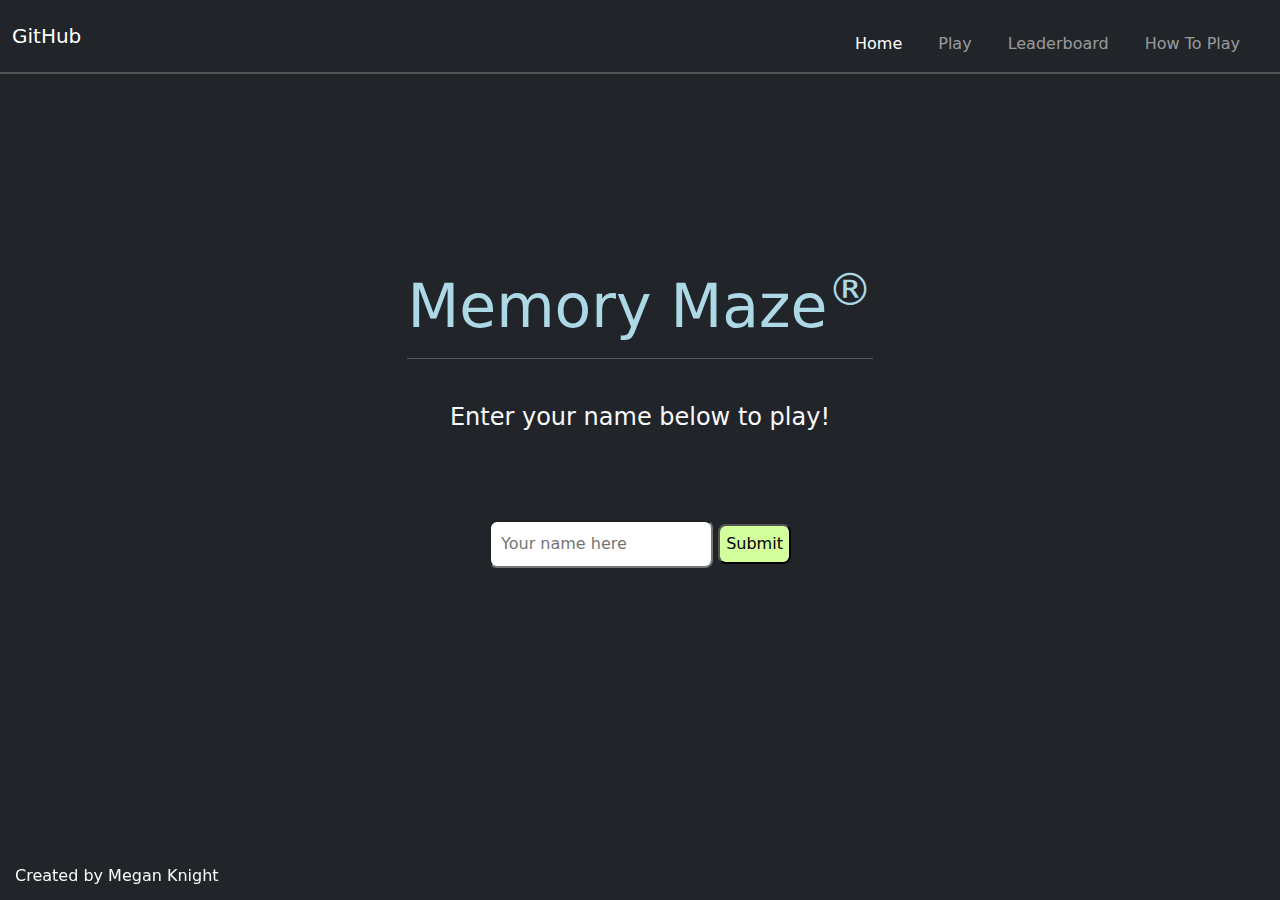
<file: index.html>
<!-- Login page -->

<!DOCTYPE html>
<html lang="en">
    <head>
        <meta charset="UTF-8">
        <meta name="viewport" content="width=device-width, initial-scale=1.0">
        <title>Memory Maze CSS</title>
        <link rel="icon" href="MMLogo.ico" />

        <script src = "index.js"></script>
        <link rel="stylesheet" href="main.css" />
<!-- Bootstrap CSS  -->

        <link 
            href="https://cdn.jsdelivr.net/npm/bootstrap@5.3.3/dist/css/bootstrap.min.css" 
            rel="stylesheet" 
            integrity="sha384-QWTKZyjpPEjISv5WaRU9OFeRpok6YctnYmDr5pNlyT2bRjXh0JMhjY6hW+ALEwIH"
            crossorigin="anonymous"
        />
    </head>
    <body class="bg-dark text-light">
        <header> 
            <h1 class="title-color header-title">Memory Maze<sup>&reg;</sup></h1>
            <nav class="navbar navbar-expand-lg navbar-dark bg-dark fixed-top">
                <div class="container-fluid">
                    <a class="navbar-brand" href="https://github.com/knightm400/startup.git">GitHub</a>
                        <menu class="navbar-nav"> 
                            <li class="nav-item">
                                <a class="nav-link active" href="index.html">Home</a>
                            </li>
                            <li class="nav-item">
                                <a class="nav-link" href="gameplay.html">Play</a>
                            </li>
                            <li class="nav-item">
                                <a class="nav-link" href="leaderboard.html">Leaderboard</a>
                            </li>
                            <li class="nav-item">
                                <a class="nav-link" href="tutorial.html">How To Play</a>
                            </li>
                        </menu>
                    </nav>
                </div>
            </nav>
            <hr />
            <br />
        </header>


        <main class="container-fluid text-center">
            <p class="intro-text">Enter your name below to play!</p> 
            <br />
            <form method="get" action="gameplay.html">
                <input type="text" id="name" name="playerName" class="name-input" placeholder="Your name here" />
                <button type="submit" class="submit-btn" onclick="login()">Submit</button>
            </form>
        </main>


        <footer class="author-info">
            <br />
            <span class="text-reset">Created by Megan Knight</span>
        </footer>
    </body>
</html>
</file>
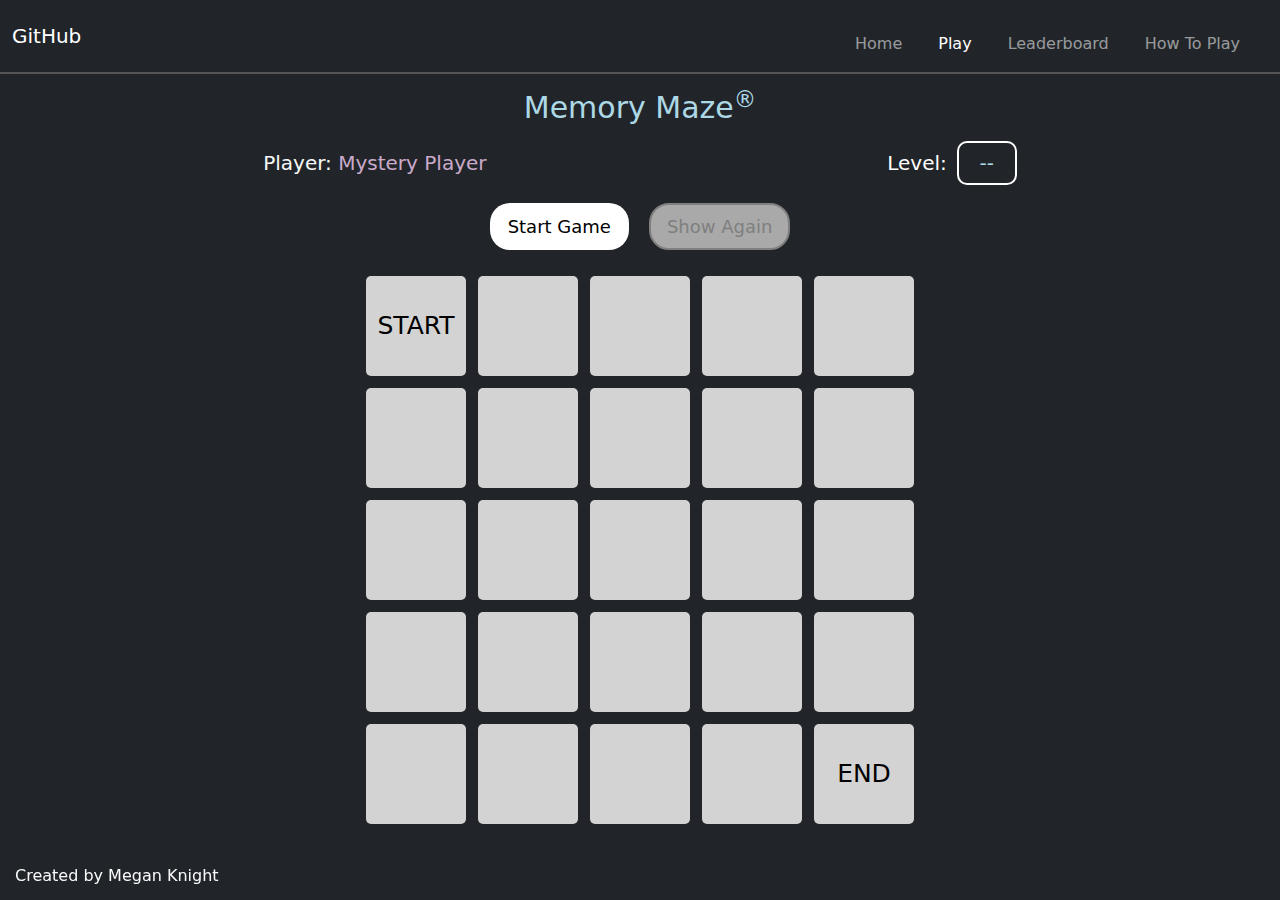
<file: gameplay.html>
<!DOCTYPE html>
<html lang="en">
    <head>
        <meta charset="UTF-8">
        <meta name="viewport" content="width=device-width, initial-scale=1.0">
        <title>Memory Maze</title>
        <link rel="icon" href="MMLogo.ico" />
        <link rel="stylesheet" href="main.css" />
        <link rel="stylesheet" href="gameplay.css"/>
<!-- Bootstrap CSS  -->
        <link 
            href="https://cdn.jsdelivr.net/npm/bootstrap@5.3.3/dist/css/bootstrap.min.css" 
            rel="stylesheet" 
            integrity="sha384-QWTKZyjpPEjISv5WaRU9OFeRpok6YctnYmDr5pNlyT2bRjXh0JMhjY6hW+ALEwIH"
            crossorigin="anonymous"
        />
    </head>

    <body class="bg-dark text-light">
        <header> 
            <nav class="navbar navbar-expand-lg navbar-dark bg-dark fixed-top">
                <div class="container-fluid">
                    <a class="navbar-brand" href="https://github.com/knightm400/startup.git">GitHub</a>
                        <menu class="navbar-nav"> 
                            <li class="nav-item">
                                <a class="nav-link" href="index.html">Home</a>
                            </li>
                            <li class="nav-item">
                                <a class="nav-link active" href="gameplay.html">Play</a>
                            </li>
                            <li class="nav-item">
                                <a class="nav-link" href="leaderboard.html">Leaderboard</a>
                            </li>
                            <li class="nav-item">
                                <a class="nav-link" href="tutorial.html">How To Play</a>
                            </li>
                        </menu>
                    </nav>
                </div>
            </nav>
            <br />

            <h1 class="title-color header-title">Memory Maze<sup>&reg;</sup></h1>
        </header>

        <main class ="container-fluid text-left">
            <!-- This will be updated later to provide the actual player name the user inputs. -->
            <div class="main-info">
                <div class="players">
                    Player:
                    <span class="player-color player-name">Mystery player</span>
                </div>

            <!-- This shows the level of the game the player has reached. -->
                <div class="level">
                    <label for="count">Level:</label>
                    <input type="text" id="count" value="--" readonly />
                </div>
            </div>

            <!-- These buttons starts the game and shows the sequence again. It will immediately show the sequence for Level 1. -->
            <div class="game-buttons">
                <button>Start Game</button>
                <button>Show Again</button>
            </div>

            <!-- This is going to be my grid. I will later customize it with CSS to look better. -->
            <table>
                <tr>
                    <td><button id ="button-0">START</button></td>
                    <td><button id ="button-1"></button></td>
                    <td><button id ="button-2"></button></td>
                    <td><button id ="button-3"></button></td>
                    <td><button id ="button-4"></button></td>
                </tr>
                <tr>
                    <td><button id ="button-5"></button></td>
                    <td><button id ="button-6"></button></td>
                    <td><button id ="button-7"></button></td>
                    <td><button id ="button-8"></button></td>
                    <td><button id ="button-9"></button></td>
                </tr>
                <tr>
                    <td><button id ="button-10"></button></td>
                    <td><button id ="button-11"></button></td>
                    <td><button id ="button-12"></button></td>
                    <td><button id ="button-13"></button></td>
                    <td><button id ="button-14"></button></td>
                </tr>
                <tr>
                    <td><button id ="button-15"></button></td>
                    <td><button id ="button-16"></button></td>
                    <td><button id ="button-17"></button></td>
                    <td><button id ="button-18"></button></td>
                    <td><button id ="button-29"></button></td>
                </tr>
                <tr>
                    <td><button id ="button-20"></button></td>
                    <td><button id ="button-21"></button></td>
                    <td><button id ="button-22"></button></td>
                    <td><button id ="button-23"></button></td>
                    <td><button id ="button-24">END</button></td>
                </tr>
            </table>
            <br />

        </main>

        <footer class="author-info">
            <br />
            <span class="text-reset">Created by Megan Knight</span>
        </footer>
        <script src="gameplay.js"></script>
    </body>
</html>
</file>
<file: main.css>
body, html {
    height: 100%;
    margin: 0;
}

body {
    display: flex;
    flex-direction: column;
    justify-content: flex-start;
    align-items: center;
    text-align: center;
    padding-top: 30vh;
}

menu {
    flex:1;
    display: flex;
    flex-direction:row !important;
    list-style: none;
    justify-content: flex-end;
}

.navbar {
    border-bottom: 2px solid #555
}

.navbar-nav {
    display: flex;
    justify-content: flex-end
}

.nav-link {
    margin-right: 20px;
    color: #fff;
}

.navbar .nav-link:hover {
    color: #ADD8E6;
    text-decoration: none;
}

.nav-link.active, .nav-link.active:hover {
    color: #FFF;
    text-decoration: none;
}

.header-title {
    font-size: 60px;
}

.title-color {
    color: #ADD8E6
}

.intro-text {
    font-size: 24px;
    padding-bottom: 5vh;
}

.name-input {
    border-radius: 8px;
    padding: 10px;
}

.submit-btn {
    color: #000000;
    border-radius: 8px;
    padding:6px;
    background-color: #D4FF9D
}

.author-info {
    position: fixed;
    left: 5px;
    bottom: 2px;
    padding: 10px;
}

@media (max-width: 600px) {
    body {
        padding-top: 30vh;
    }
    menu {
        flex-direction: column; 
        align-items: center;
        padding: 0;
        margin: 0;
    }

    .navbar-nav {
        flex-direction: column; 
    }

    .nav-link {
        margin-top: 0;
        margin-bottom: 0;
        padding: 5px0;
    }

    .header-title {
        font-size: 40px; 
    }

    .intro-text {
        font-size: 20px; 
    }
}
</file>
<file: gameplay.css>
body {
    padding-top: 7vh;
}

.header-title {
    position: absolute;
    top: 90px;
    left: 50%;
    transform: translateX(-50%);
    margin-top: 0;
    font-size: 30px;
    text-align: center;
    width: auto;
}

.main-info {
    display: flex;
    justify-content: space-between;
    align-items: center;
    width: 60%;
    margin: 0 auto;
    padding-top: 6vh;
    padding-bottom: 2vh;
    font-size: 20px;
}

.player-color {
    color: #CBAACB;
}

table {
    margin: 20px auto;
    border-collapse: collapse;
}

table button {
    background-color: #D3D3D3;
    color: black;
    width: 100px;
    height: 100px;
    font-size: 25px;
    border-radius: 5px;
    cursor: pointer;
    margin: 5px;
    transition: background-color 0.3s;
    display: flex;
    justify-content: center;
    align-items: center;
    border: none;
}

table button:hover {
    background-color: #707070
}

.level {
    display: flex;
    align-items: center;
    font-size: 20px;
    color: #fff;
}

.level input {
    background-color: transparent;
    color: #ADD8E6;
    border: 2px solid #fff;
    border-radius: 10px;
    padding: 5px 10px;
    margin-left: 10px;
    width: 60px;
    text-align: center;
}

.game-buttons {
    display: flex;
    justify-content: center;
    gap: 20px;
    padding-top: 0px;
}

.game-buttons button {
    background-color: #FFFFFF;
    color: #000000;
    border-radius: 20px;
    padding: 8px 16px;
    font-size: 18px;
    border: 2px solid transparent;
    cursor: pointer;
    transition: background-color 0.3s, border-color 0.3s;
}

.game-buttons button:hover {
    background-color: #D4FF9D;
    border-color: #D4FF9D;
}

.game-buttons button:disabled {
    background-color: #A9A9A9;
    color: #7F7F7F;
    cursor: not-allowed;
    border-color: #7F7F7F;
}

@media screen and (max-width: 600px) {
    .header-title {
        display: none;
    }

    .main-info {
        flex-direction: row;
        justify-content: space-around;
        width: 90%;
        font-size: 14px;
    }

    table {
        width: auto;
        max-width: 100%;
    }

    table button {
        width: 50px;
        height: 50px;
        font-size: 14px;
    }
    
    .level {
        font-size: 14px;
    }

    .level input {
        width: 45px;
        font-size: 14px;
    }

    .game-buttons {
        flex-direction: row;
        gap: 5px;
    }

    .game-buttons button {
        padding: 6px 10px;
        font-size: 14px;
    }
}
</file>
